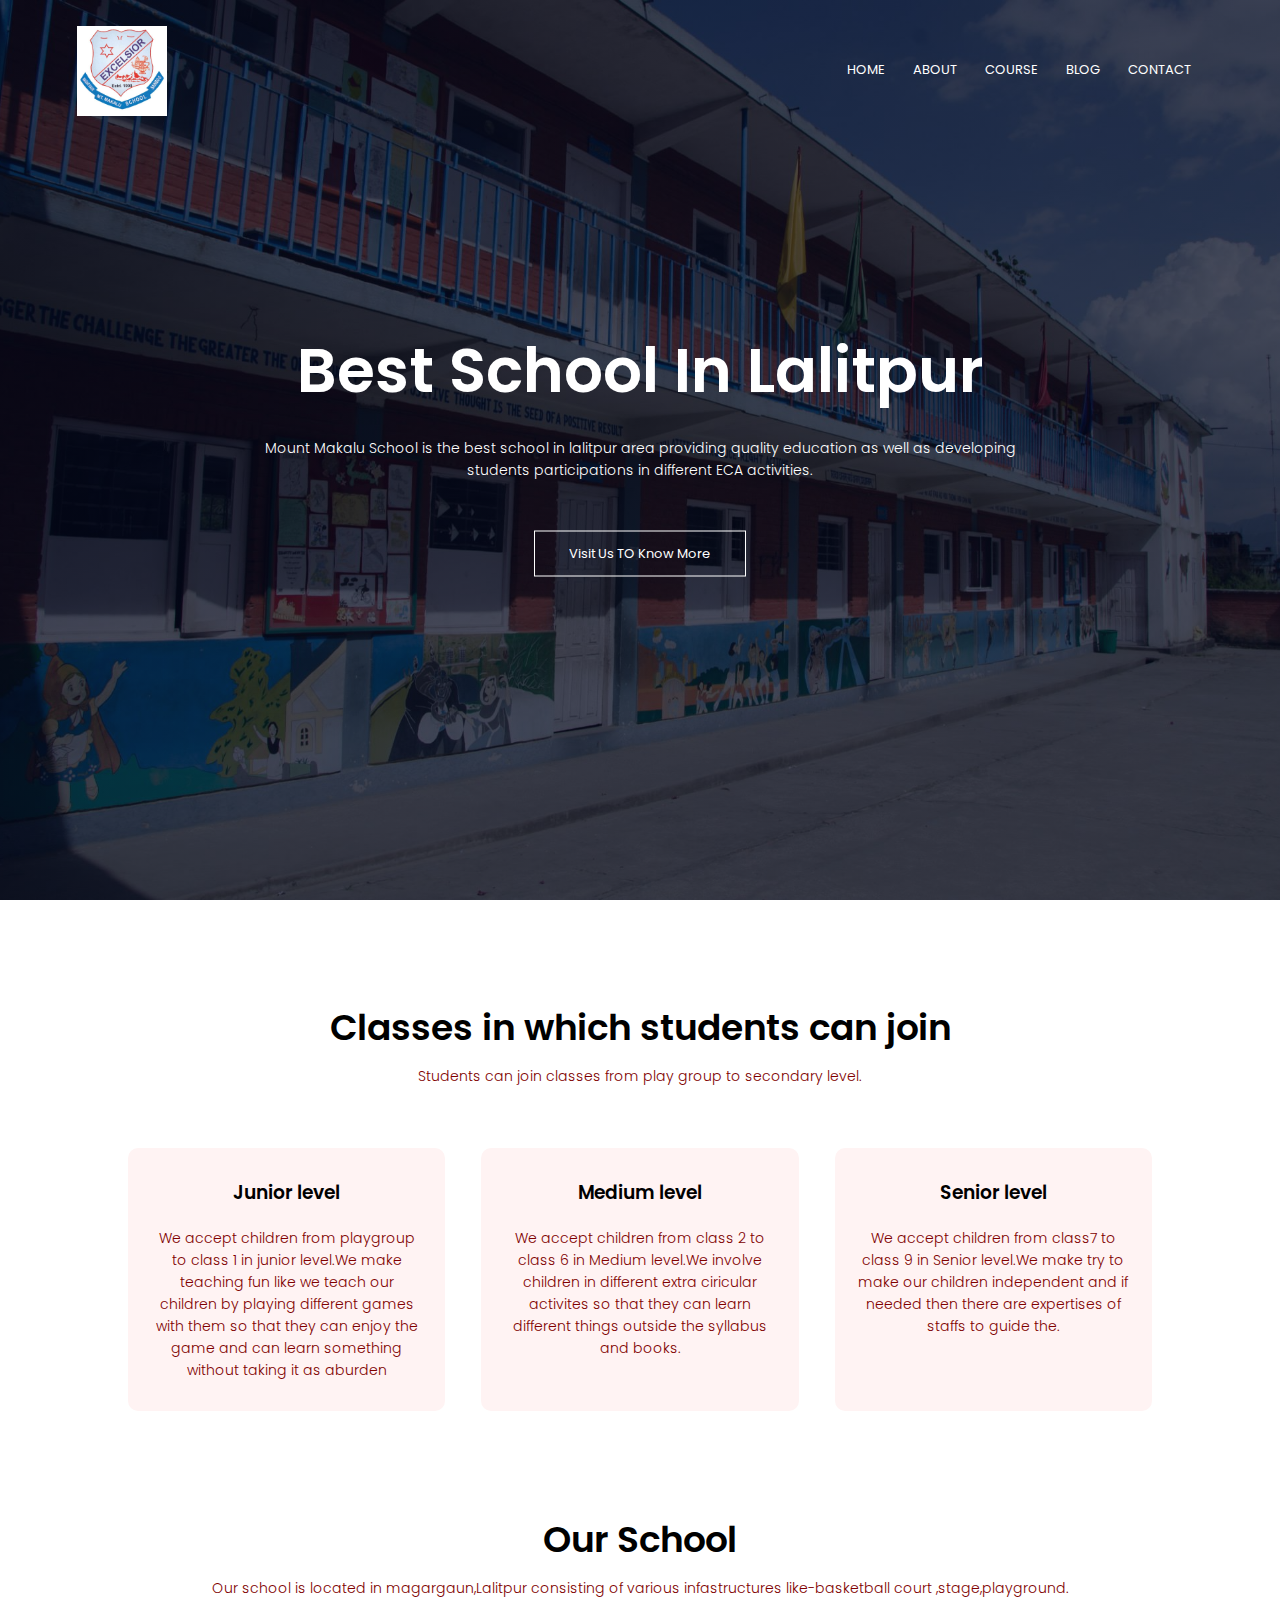
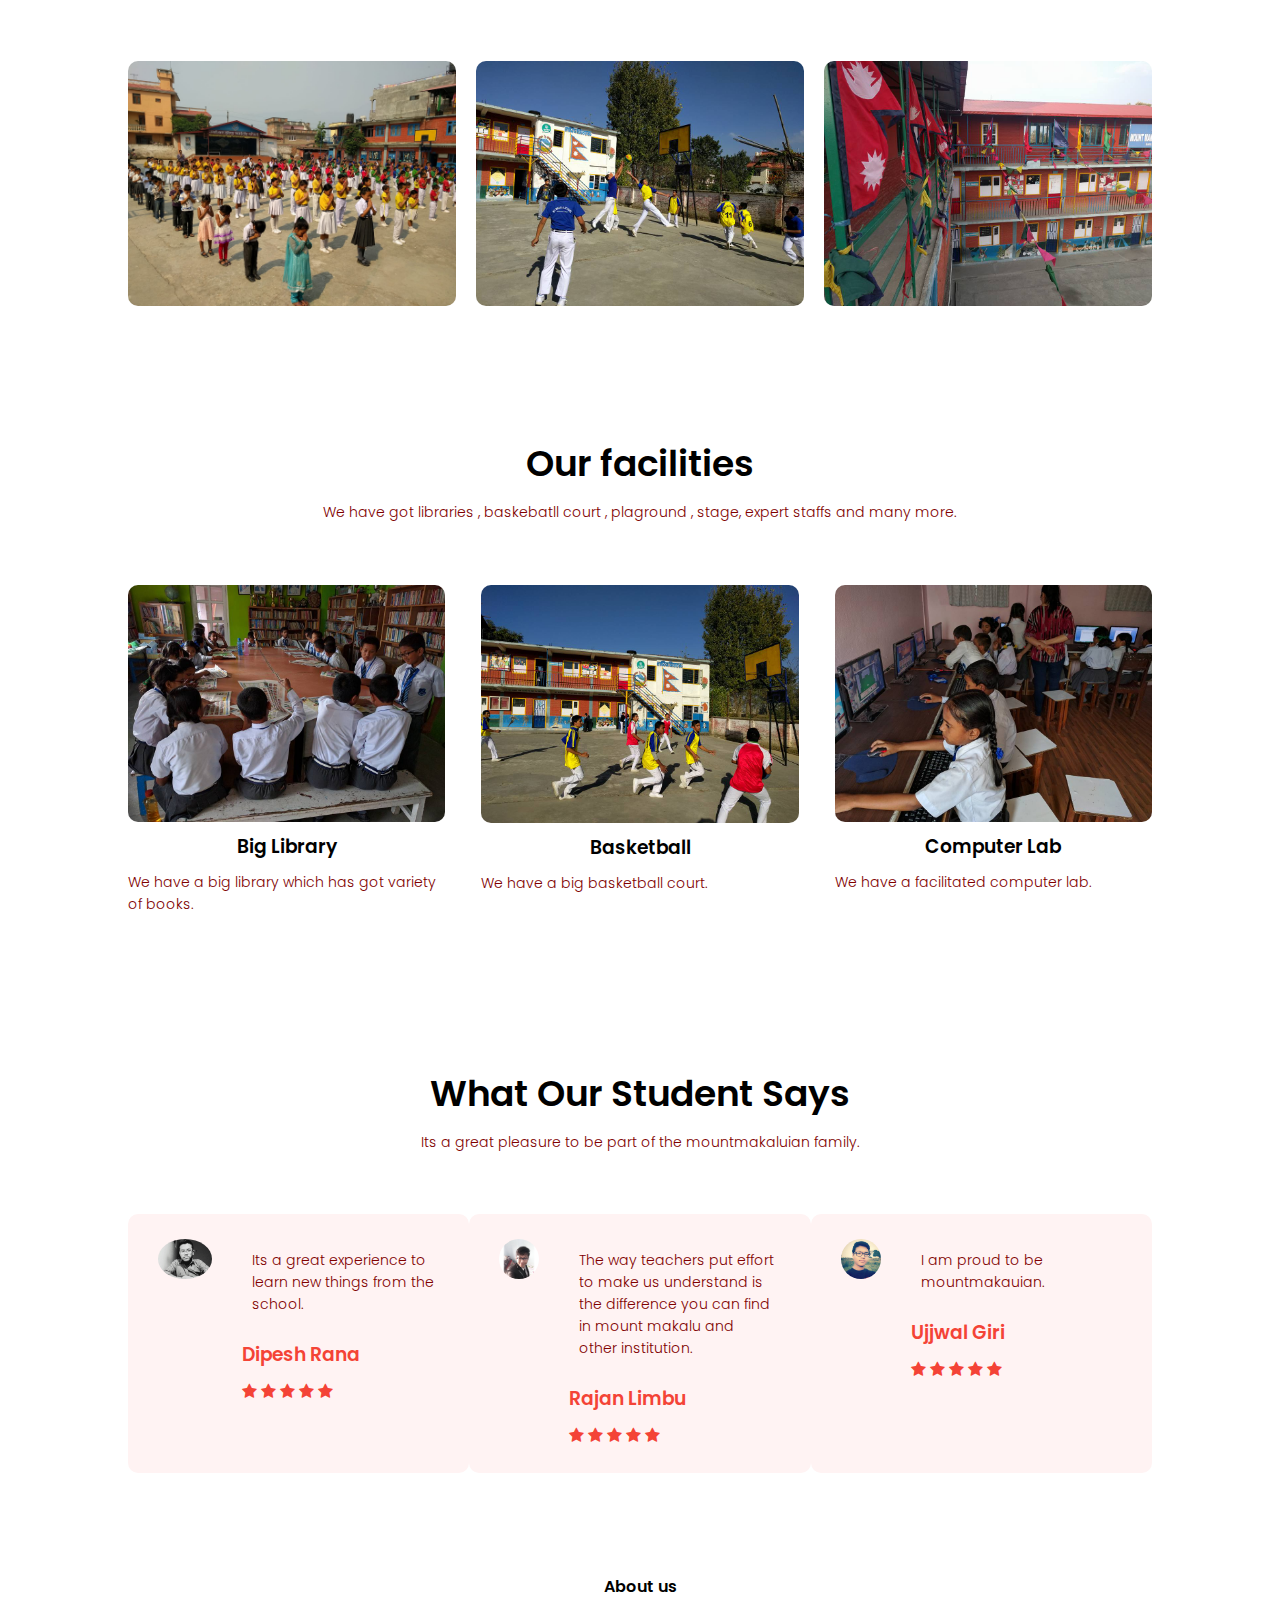
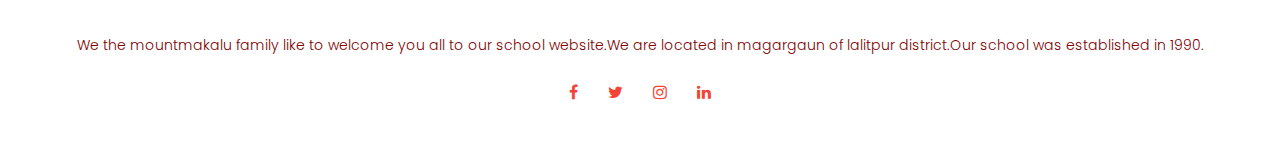
<file: index.html>
<! DOCTYPE html>
<html>
    <head>
        <meta name="viewport" content="width=device-width", initial scale="1.0">
        <title>my school website</title>
        <link rel="stylesheet" href="style.css">
        <link rel="preconnect" href="https://fonts.googleapis.com">
<link rel="preconnect" href="https://fonts.gstatic.com" crossorigin>
<link href="https://fonts.googleapis.com/css2?family=Poppins:wght@100;200;300;400;600;700&display=swap" rel="stylesheet">
   <link rel="stylesheet" href="https://stackpath.bootstrapcdn.com/font-awesome/4.7.0/css/font-awesome.min.css">
    </head>
    <body>
        <section class="header">
           <nav>
               <a href="index.html"><img src="images/3.jpg"></a>
               <div class="nav-links" id="navLinks">
                 <i class="fa fa-times" onclick="hideMenu()"></i> 
                  <ul>
                    <li><a href="">HOME</a></li>
                    <li><a href="">ABOUT</a></li>
                    <li><a href="">COURSE</a></li>
                    <li><a href="">BLOG</a></li>
                    <li><a href="">CONTACT</a></li>
                  </ul>
                   
               </div>
               <i class="fa fa-bars" onclick="showMenu()"></i>
           </nav>
           <div class="text-box">
              <h1>Best School In Lalitpur</h1>
              <p>Mount Makalu School is the best school in lalitpur area providing quality education as well as developing <br> students participations in different ECA activities.</p>
              <a href="" class="hero-btn">Visit Us TO Know More</a>
               
           </div>
            
        </section>
        <section class="course">
           <h1>Classes in which students can join</h1>
           <p>Students can join classes from play group to secondary level.</p>
           <div class="row">
               <div class="course-col">
                   <h3>Junior level</h3>
                   <p>We accept children from playgroup to class 1 in junior level.We make teaching fun like we teach our children by playing different games with them so that they can enjoy the game and can learn something without taking it as aburden</p>
               </div>
                 <div class="course-col">
                   <h3>Medium level</h3>
                   <p>We accept children from class 2 to class 6 in Medium level.We involve children in different extra ciricular activites so that they can learn different things outside the syllabus and books.</p>
               </div>
                 <div class="course-col">
                   <h3>Senior level</h3>
                   <p>We accept children from class7 to class 9 in Senior level.We make try to make our children independent and if needed then there are expertises of staffs to guide the.</p>
               </div>
               
           </div>
            
        </section>
        
        
        
        <section class="school">
           <h1>Our School</h1>
           <p>Our school is located in magargaun,Lalitpur consisting of various infastructures like-basketball court ,stage,playground. </p>
           <div class="row">
               <div class="school-col">
                   <img src="images/1.jpg">
                   <div class="layer">
                       <h3>Assembly</h3>
                   </div>
               </div>
               <div class="school-col">
                   <img src="images/school.jpg".jpg>
                   <div class="layer">
                       <h3>Playtime</h3>
                   </div>
               </div>
               <div class="school-col">
                   <img src="images/b.jpg">
                   <div class="layer">
                       <h3>Top View</h3>
                   </div>
               </div>
           </div>
            
        </section>
        
        <section class="facilities">
           <h1>Our facilities</h1>
           <p> We have got libraries , baskebatll court , plaground , stage, expert staffs and many more.</p>
           <div class="row">
               <div class="facilities-col">
                  <img src="images/library.jpg">
                   <h3>Big Library</h3>
                   <p>We have a big library which has got variety of books.</p>
                   
               </div>
               <div class="facilities-col">
                  <img src="images/sports.jpg">
                   <h3>Basketball</h3>
                   <p>We have a big basketball court.</p>
                   
               </div>
               <div class="facilities-col">
                  <img src="images/computer.jpg">
                   <h3>Computer Lab</h3>
                   <p>We have a facilitated computer lab.</p>
                   
               </div>
           </div>
            
        </section>
        
        
        
        <section class="testomonials">
           <h1>What Our Student Says</h1>
        <p>Its a great pleasure to be part of the mountmakaluian family.</p>    
        
                <div class="row">
                    <div class="testomonials-col">
                        <img src="images/diepesh.jpg">
                        <div>
                            <p>Its a great experience to learn new things from the school.</p>
                            <h3>Dipesh Rana</h3>
                            <i class="fa fa-star"></i>
                            <i class="fa fa-star"></i>
                            <i class="fa fa-star"></i>
                            <i class="fa fa-star"></i>
                            <i class="fa fa-star"></i>
                        </div>
                    </div>
                    <div class="testomonials-col">
                        <img src="images/rajan.jpg">
                        <div>
                            <p>The way teachers put effort to make us understand is the difference you can find in mount makalu and other institution.</p>
                            <h3>Rajan Limbu</h3>
                              <i class="fa fa-star"></i>
                            <i class="fa fa-star"></i>
                            <i class="fa fa-star"></i>
                            <i class="fa fa-star"></i>
                            <i class="fa fa-star"></i>
                        </div>
                    </div>
                    <div class="testomonials-col">
                        <img src="images/ujjwal.jpg">
                        <div>
                            <p>I am proud to be mountmakauian.</p>
                            <h3>Ujjwal Giri</h3>
                              <i class="fa fa-star"></i>
                            <i class="fa fa-star"></i>
                            <i class="fa fa-star"></i>
                            <i class="fa fa-star"></i>
                            <i class="fa fa-star"></i>
                        </div>
                    </div>
                </div>
                        
                                
                                                
        </section>
        
        
        <section class="footer">
            <h4>About us</h4>
            <p>We the mountmakalu family like to welcome you all to our school website.We are located in magargaun of lalitpur district.Our school was established in 1990.</p>
            <div class="icons">
                <i class="fa fa-facebook"></i>
                <i class="fa fa-twitter"></i>
                <i class="fa fa-instagram"></i>
                <i class="fa fa-linkedin"></i>
              

            </div>
        </section>
        
        
        
        
        
        
        
        
        
        
        
        
        
        
        
        
        
        
        
        
        
        
        
        
        
        
        
        
        
        
        
        
        
        
        
        
        
        
        
        
        
        
        
        
        
        <script>
             var navLinks = document.getElementById("navLinks");
            function showMenu(){
                navLinks.style.right = "0";
            }
            
            function hideMenu(){
                navLinks.style.right = "-200px";
            }
            
        </script>
    </body>
</html>
</file>
<file: style.css>
*{
    margin: 0;
    padding: 0;
    font-family: 'Poppins', sans-serif;
}
.header{
    min-height: 100vh;
    width: 100%;
    background-image: linear-gradient(rgba(4,9,30,0.7),rgba(4,9,30,0.7)),url(images/2.jpg);
    background-position: center;
    background-size: cover;
    position: relative;
        
}
nav{
    display: flex;
    padding: 2% 6%;
    justify-content: space-between;
    align-items: center;
}
nav img{
    width: 90px;
}
.nav-links{
    flex: 1;
    text-align: right;
}
.nav-links ul li{
    list-style: none;
    display: inline-block;
    padding: 8px 12px;
    position: relative;
}
.nav-links ul li a{
    color: white;
    text-decoration: none;
    font-size: 13px;
    
}
.nav-links ul li::after{
    content: '';
    width: 0%;
    height: 2px;
    background: red;
    display: block;
    margin: auto;
    transition: 0.5s;
}
.nav-links ul li:hover::after{
    width: 100%;
}

.text-box{
    width: 90%;
    color: white;
    position: absolute;
    top:50%;
    left: 50%;
    transform:translate(-50%,-50%);
    text-align: center;
}
.text-box h1{
    font-size: 62px;
    
}
.text-box p{
    margin: 10px 0 40px;
    font-size: 14px;
    color: white;
}
.hero-btn{
    display: inline-block;
    text-decoration: none;
    color: white;
    border: 1px solid white;
    padding: 12px 34px;
    font-size: 13px;
    background: transparent;
    position: relative;
    cursor: pointer;
    
}
.hero-btn:hover{
    border: 1px solid red;
    background:red;
    transition: 1s;
}
 nav .fa{
    display: none;
}
@media(max-width:700px){
    .text-box h1{
        font-size: 20px;
        
    }
    .nav-links ul li{
        display: block;
    }
    .nav-links{
        position: absolute;
        background: red;
        height: 100vh;
        width: 200px;
        top: 0;
        right: -200px;
        text-align: left;
        z-index: 2;
        transition: 1s; 
    }
    nav .fa{
        display: block;
        color: white;
        margin: 10px;
        font-size: 22px;
        cursor: pointer;
        
    }
    .nav-links ul{
        padding: 30px;
    }
}

.course{
    width:80%;
    margin:auto;
    text-align: center;
    padding-top: 100px;
    
}
h1{
    font-size: 36px;
    font-weight: 600;
}
p{
    color:maroon;
    font-size: 14px;
    font-weight: 300;
    line-height: 22px;
    padding: 10px;
}
.row{
    margin-top: 5%;
    display: flex;
    justify-content: space-between;\
}

.course-col{
    flex-basis: 31%;
    background: #fff3f3;
    border-radius: 10px;
    margin-bottom: 5%;
    padding: 20px 12px;
    box-sizing: border-box;
    transition: 0.5s;
    
}
h3{
    text-align: center;
    font-weight: 600;
    margin: 10px 0;
    
}

.course-col:hover{
    box-shadow: 0 0 20px  0px  rgba(0,0,0,0.2);
    
}
@media(max-width:700px){
    .row{
        flex-direction: column;
    }
}
.school{
    width: 80%;
    margin: auto;
    text-align: center;
    padding-top: 50px;
}
.school-col{
    flex-basis: 32%;
    border-radius: 10px;
    margin-bottom: 30px;
    position: relative;
    overflow: hidden;
    
}
.school-col img{
    width: 100%
    
}
.layer{
    background: transparent;
    height: 100%;
    width: 100%;
    position:absolute;
    top: 0;
    left: 0;
    transition: 0.5s;
}

.layer:hover{
     background: rgba(226,0,0,0.7);
}

.layer h3{
    width: 100%;
    font-weight: 500;
    color: #fff;
    font-size: 26px;
    bottom: 0;
    left: 50%;
    transform: translateX(-50%);
    position: absolute;
    opacity:0;
    transition: 0.5s;
}

.layer:hover h3{
    bottom: 49%;
    opacity: 1;
}

.facilities{
    width: 80%;
    margin: auto;
    text-align: center;
    padding-top: 100px;
}
.facilities-col{
    flex-basis: 31%;
    border-radius: 10px;
    margin-bottom: 5%;
    text-align: left;
}
.facilities-col img{
    width: 100%;
    border-radius: 10px;
}
.facilities-col p{
    padding: 0;
}
facilities-col h3{
    margin-top: 16px;
    margin-bottom: 15px;
    text-align: left;
}
.testomonials{
    width: 80%;
    margin: auto;
    padding-top: 100px;
    text-align: center;
}
.testomonials-col{
    flex-basis: 44%;
    border-radius: 10px;
    margin-bottom: 5%;
    text-align: left;
    background: #fff3f3;
    padding: 25px;
    cursor: pointer;
    display: flex;
    
}
.testomonials-col img{
    height: 40px;
    margin-left: 5px;
    margin-right: 30px;
    border-radius: 50%;
}
.testomonials-col p{
    padding 0;
    
}
.testomonials-col h3{
    margin-top: 15px;
    text-align: left;
}
.testomonials-col ,fa{
    color: #f44336;
}
@media(max-width:700px){
    .testomonials-col-img{
        
        margin-left: 0px;
        margin-right: 15px;
        
    }
}
.footer{
    width: 100%;
    text-align: center;
    padding: 30px 0;
}
.footer h4{
    margin-bottom: 25px;
    margin-top: 20px;
    font-weight: 600;
}
.icons .fa{
    color: #f44336;
    margin: 0 13px;
    cursor: pointer;
    padding: 18px 0;
}
</file>
